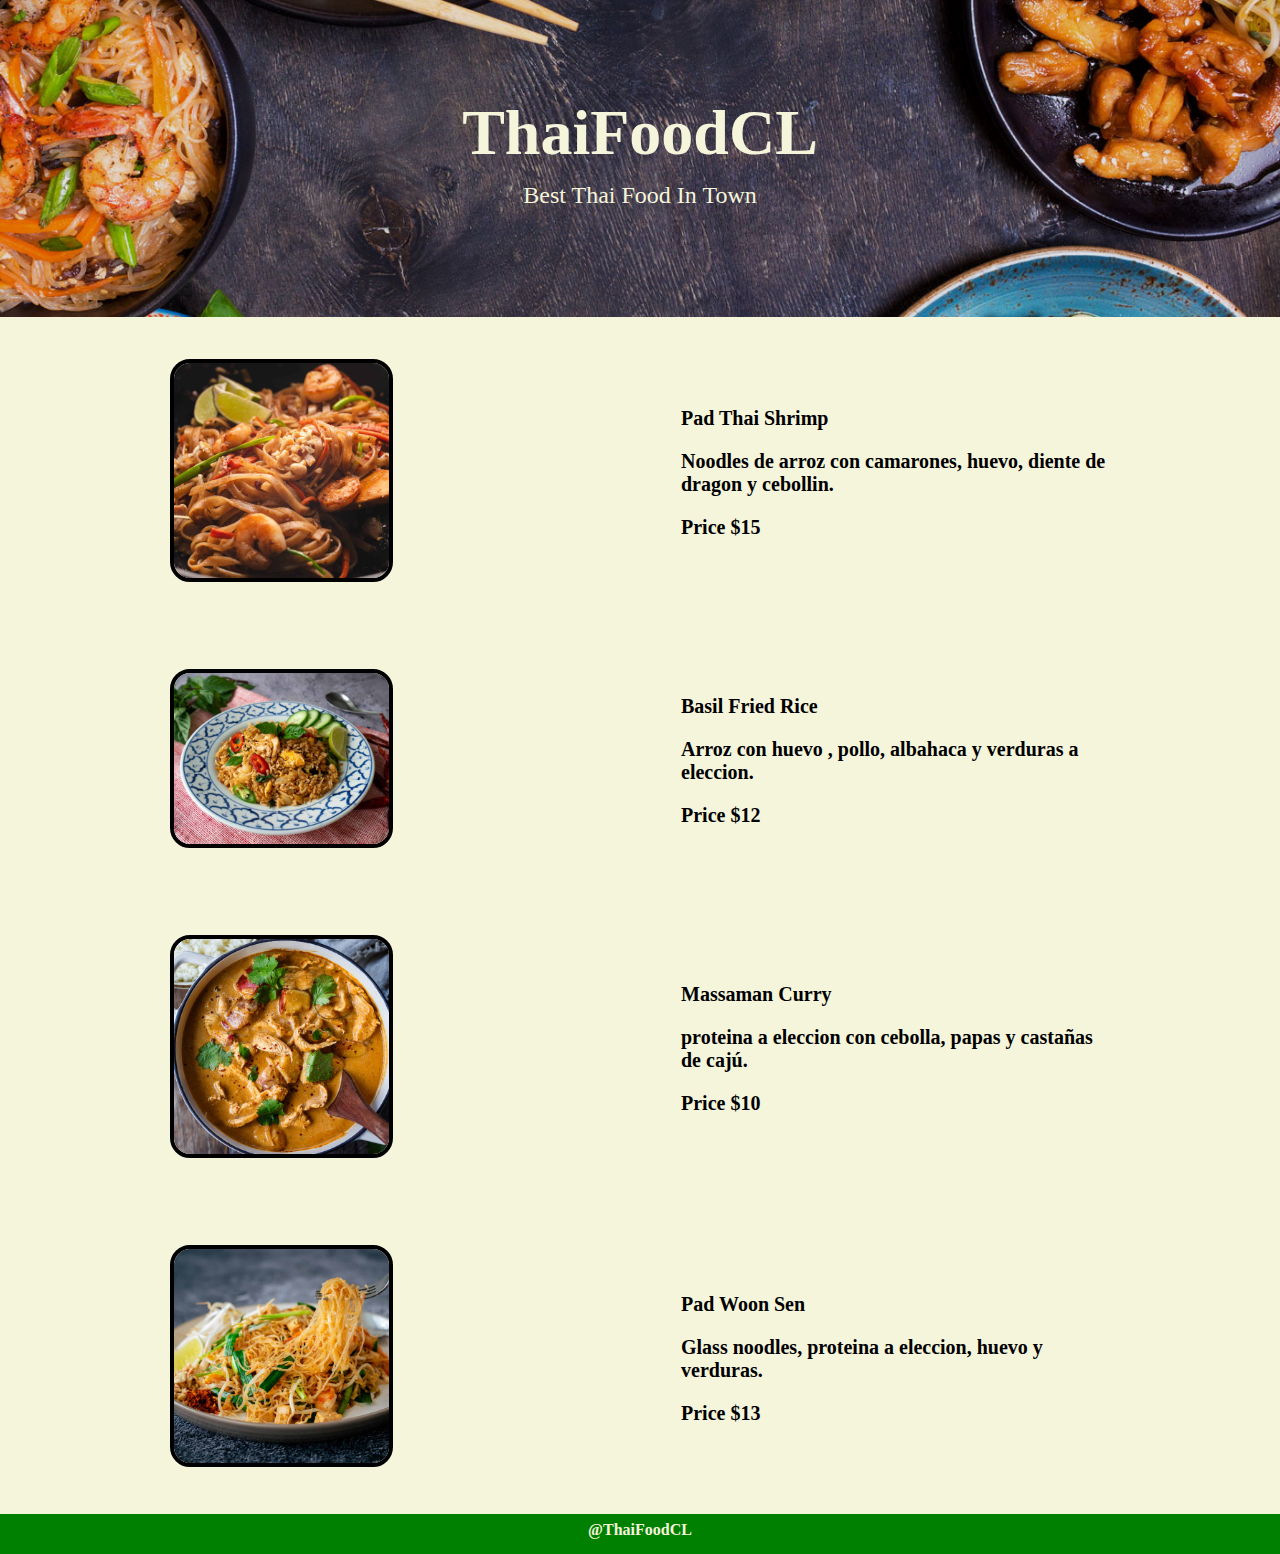
<file: Menu/index.html>
<!DOCTYPE html>
<html lang="en">

<head>
    <meta charset="UTF-8" />
    <meta name="viewport" content="width=device-width, initial-scale=1.0" />
    <meta http-equiv="X-UA-Compatible" content="IE=edge" />
    <link rel="stylesheet" href="./assets/css/normalize.css" />
    <link rel="stylesheet" href="./assets/css/style.css" />
    <link rel="ICON" href="./assets/img/logo.svg" />
    <title>THAIFOOD</title>
</head>

<body>
    <div class="header">
        <h1><strong>ThaiFoodCL</strong></h1>
        <p>Best Thai Food In Town</p>
    </div>
    <div class="product">
        <table>
            <tbody>
                <tr>
                    <td>
                        <img src="./assets/img/padthai.jpg" />
                    </td>
                    <td>
                        <p>Pad Thai Shrimp</p>
                        <p>
                            Noodles de arroz con camarones, huevo, diente de dragon y
                            cebollin.
                        </p>
                        <p>Price $15</p>
                    </td>
                </tr>
                <tr>
                    <td>
                        <img src="./assets/img/fried.jpg" />
                    </td>
                    <td>
                        <p>Basil Fried Rice</p>
                        <p>Arroz con huevo , pollo, albahaca y verduras a eleccion.</p>
                        <p>Price $12</p>
                    </td>
                </tr>
                <tr>
                    <td>
                        <img src="./assets/img/massaman.jpg" />
                    </td>
                    <td>
                        <p>Massaman Curry</p>
                        <p>proteina a eleccion con cebolla, papas y castañas de cajú.</p>
                        <p>Price $10</p>
                    </td>
                </tr>
                <tr>
                    <td>
                        <img src="./assets/img/padwoonsen.jpg" />
                    </td>
                    <td>
                        <p>Pad Woon Sen</p>
                        <p>Glass noodles, proteina a eleccion, huevo y verduras.</p>
                        <p>Price $13</p>
                    </td>
                </tr>
            </tbody>
        </table>
    </div>
    <div class="footer">@ThaiFoodCL</div>
</body>

</html>
</file>
<file: Menu/assets/css/style.css>
body {
    font-family:'Times New Roman', Times, serif
}
.header {
    padding: 6em;
    font-size: 1em;
    background-image: url(../img/header.jpg);
    background-size: cover;
    background-position: center;
}
.header h1 {
    margin: 0px;
    font-size: 4em;
    font-weight: 400;
    color: beige;
    text-align: center;
}
.header p {
    margin: 0.5em;
    font-size: 1.5em;
    color: beige;
    text-align: center;
}
body {
    background-color: beige;
}
.product {
    width: 80%;
    margin: auto;
}
.product td {
    width: 50%;
    padding: 2em;
    font-size: 20px;
    font-weight: 600;
    text-align: left;
}
.product img {
    width: 50%;
    border-radius: 20px;
    border-style: solid;
    border-color: #000;
    border-width: 4px;
}
.footer {
    height: 2.5em;
    line-height: 2em;
    text-align: center;
    background-color: green;
    color: beige;
    font-weight: 600;
}
</file>
